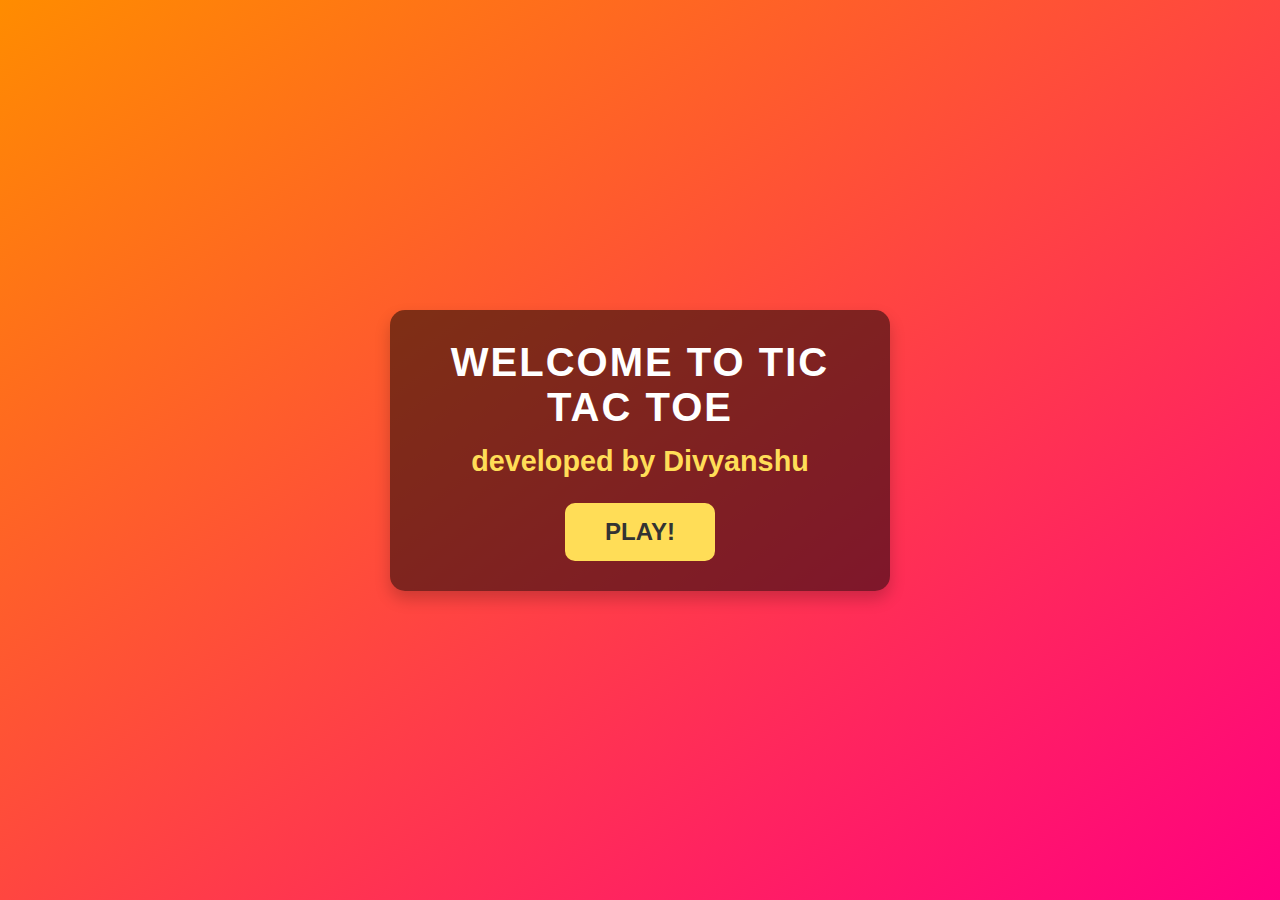
<file: index.html>
<!DOCTYPE html>
<html lang="en">
<head>
    <meta charset="UTF-8">
    <meta name="viewport" content="width=device-width, initial-scale=1.0">
    <title>Tic Tac Toe Welcome</title>
    <link rel="stylesheet" href="welcome.css">
    
</head>
<body>
    <div class="container">
        <h1 class="title">WELCOME TO TIC TAC TOE</h1>
        <h2 class="subtitle">developed by Divyanshu</h2>
        <a href="divyanshu.html" target="_blank">
            <button id="playButton"><b>PLAY!</b></button>
        </a>
    </div>
</body>
</html>
</file>
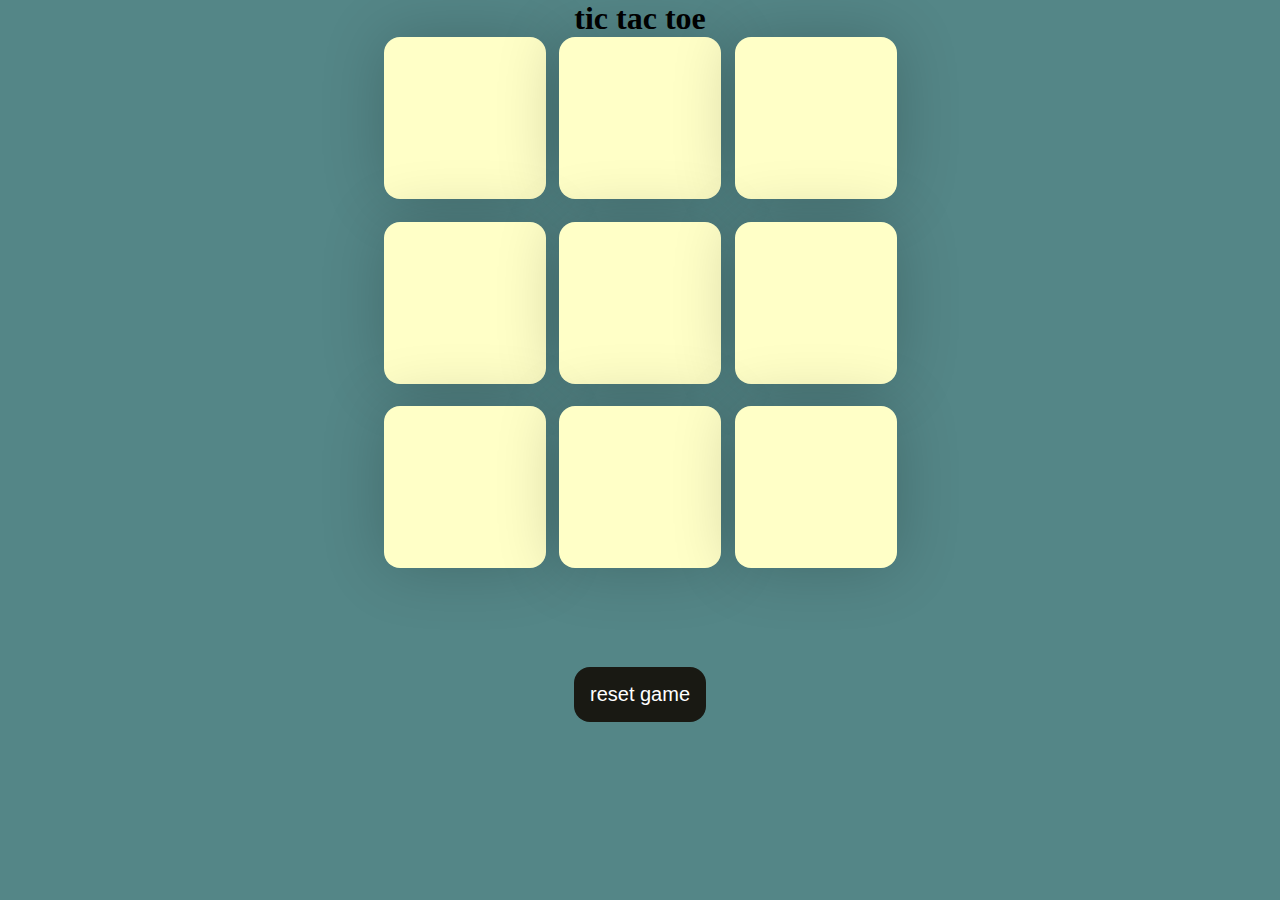
<file: divyanshu.html>
<!doctype html>
<html>
<head>
  <meta charset="UTF-8">
    <meta name="viewport" content="width=device-width, initial-scale=1.0">

  <title>tic tae toe </title>
<link rel="stylesheet" href="stylee.css">
</head>
<body>
<div class="msg-container hide">
<p id="msg">Winner</p>
<button id="newgame">new game</button>

</div>

<main>
 <h1> tic tac toe</h1>
<div class="container">
 <div class="game">
<button class="box"></button>
<button class="box"></button>
<button class="box"></button>
<button class="box"></button>
<button class="box"></button>
<button class="box"></button>
<button class="box"></button>
<button class="box"></button>
<button class="box"></button>
 </div>
</div>
<button id="resetgame">reset game</button>

</main>
<script src="app.js"> </script>
</body>
</html>
</file>
<file: stylee.css>
*{
margin:0;
padding:0;
}

body{
background-color:#548687;
text-align:center;
}

.container{
height:70vh;
display:flex;
justify-content:center;
align-item:center;
}

.game{
height:60vmin;
width:60vmin;
display:flex;
flex-wrap:wrap;
justify-content:center;
align-item:center;
gap:1.5vmin;
}
.box{
height:18vmin;
width:18vmin;
border-radius:1rem;
border:none;
box-shadow:0 0 4rem rgba(0,0,0,0.2);
font-size:10vmin;
color: #b0413e;
background-color:#ffffc7;
}
#resetgame{
padding:1rem;
font-size:1.25rem;
background-color:#191913;
color:#fff;
border-radius:1rem;
border:none;
}

#newgame{
padding: 1rem;
font-size: 1.25rem;
background-color: #191913;
color: #fff;
border-radius: 1rem;
border: none;
}

#msg{
color:#ffffc7;
font-size:8vmin;
}

.msg-container {
height:100vmin;
display: flex;
justify-content: center;
align-items: center;
flex-direction : column;
gap: 4rem;
}

.hide{
display: none;
}
</file>
<file: welcome.css>
/* Reset some default styles */
* {
    margin: 0;
    padding: 0;
    box-sizing: border-box;
    font-family: 'Arial', sans-serif;
}

/* Background styling */
body {
    display: flex;
    justify-content: center;
    align-items: center;
    height: 100vh;
    background: linear-gradient(to bottom right, #ff8c00, #ff0080);
    color: #fff;
    text-align: center;
}

/* Container for centering content */
.container {
    background: rgba(0, 0, 0, 0.5);
    padding: 30px;
    border-radius: 15px;
    box-shadow: 0 8px 16px rgba(0, 0, 0, 0.2);
    width: 90%;
    max-width: 500px;
}

/* Title styling */
.title {
    font-size: 2.5rem;
    margin-bottom: 15px;
    letter-spacing: 2px;
    animation: fadeIn 2s ease-in-out;
}

/* Subtitle styling */
.subtitle {
    font-size: 1.8rem;
    margin-bottom: 25px;
    color: #ffdd57;
    animation: fadeIn 2s 0.5s ease-in-out;
}

/* Button styling */
#playButton {
    padding: 15px 40px;
    background: #ffdd57;
    border: none;
    border-radius: 10px;
    font-size: 1.5rem;
    color: #333;
    font-weight: bold;
    cursor: pointer;
    transition: transform 0.3s ease, box-shadow 0.3s ease;
}

#playButton:hover {
    transform: scale(1.1);
    box-shadow: 0 5px 10px rgba(255, 255, 255, 0.5);
}

/* Fade-in animation */
@keyframes fadeIn {
    from {
        opacity: 0;
        transform: translateY(-20px);
    }
    to {
        opacity: 1;
        transform: translateY(0);
    }
}
</file>
